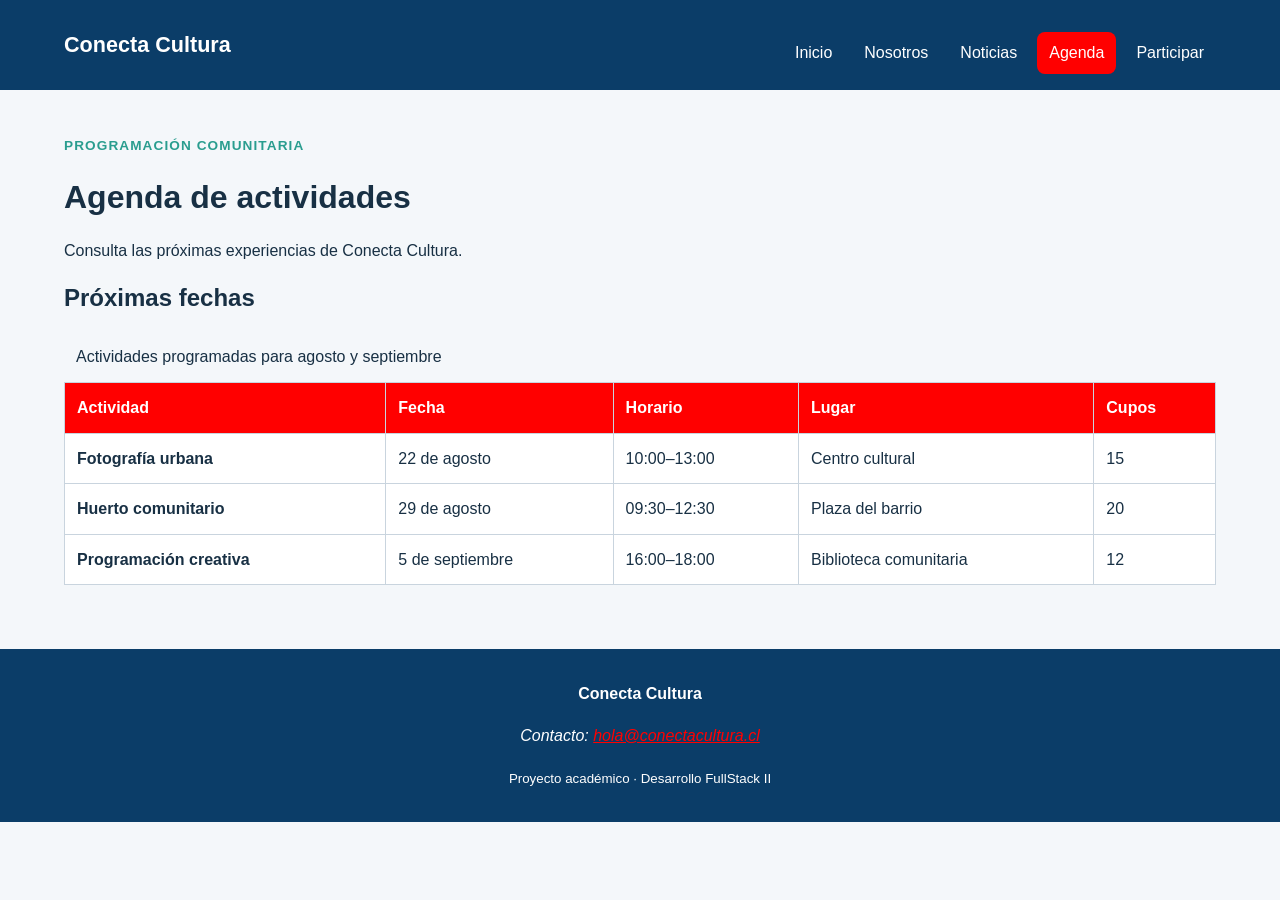
<file: agenda.html>
<!DOCTYPE html>
<html lang="es">
    <head>
        <meta charset="UTF-8">
        <meta name="viewport" content="width=device-width, initial-scale=1.0">
        <meta name="description" content="Talleres y actividades de Conecta Cultura">
        <title>Agenda | Conecta Cultura</title>
        <link rel="stylesheet" href="assets/css/estilos.css">
    </head>
    <body>
        <a class="salto-contenido" href="#contenido-principal">Ir al contenido</a>
        <header class="cabecera-sitio">
            <a class="marca" href="index.html">Conecta Cultura</a>
            <nav aria-label="Navegación principal">
                <ul class="menu">
                    <li><a href="index.html">Inicio</a></li>
                    <li><a href="nosotros.html">Nosotros</a></li>
                    <li><a href="noticias.html">Noticias</a></li>               
                    <li><a href="agenda.html" aria-current="page">Agenda</a></li>
                    <li><a href="participar.html" >Participar</a></li>
                </ul>
            </nav>
        </header>

        <main id="contenido-principal">
            <header class="encabezado-pagina">
                <p class="etiqueta">Programación comunitaria</p>
                <h1>Agenda de actividades</h1>
                <p>Consulta las próximas experiencias de Conecta Cultura.</p>
            </header>

            <section aria-labelledby="titulo-agenda">
                <h2 id="titulo-agenda">Próximas fechas</h2>
                <div class="tabla-contenedor" tabindex="0"
                    aria-label="Agenda desplazable horizontalmente">
                    <table>
                        <caption>Actividades programadas para agosto y septiembre</caption>
                        <thead>
                            <tr>
                                <th scope="col">Actividad</th>
                                <th scope="col">Fecha</th>
                                <th scope="col">Horario</th>
                                <th scope="col">Lugar</th>
                                <th scope="col">Cupos</th>
                            </tr>
                        </thead>
                        <tbody>
                            <tr>
                                <th scope="row">Fotografía urbana</th>
                                <td><time datetime="2026-08-22">22 de agosto</time></td>
                                <td><time datetime="10:00">10:00</time>–13:00</td>
                                <td>Centro cultural</td>
                                <td>15</td>
                            </tr>
                            <tr>
                                <th scope="row">Huerto comunitario</th>
                                <td><time datetime="2026-08-29">29 de agosto</time></td>
                                <td><time datetime="09:30">09:30</time>–12:30</td>
                                <td>Plaza del barrio</td>
                                <td>20</td>
                            </tr>
                            <tr>
                                <th scope="row">Programación creativa</th>
                                <td><time datetime="2026-09-05">5 de septiembre</time></td>
                                <td><time datetime="16:00">16:00</time>–18:00</td>
                                <td>Biblioteca comunitaria</td>
                                <td>12</td>
                            </tr>
                        </tbody>
                    </table>
                </div>
            </section>
        </main>

        <footer class="pie-sitio">
            <p><strong>Conecta Cultura</strong></p>
            <address>Contacto: <a
            href="mailto:hola@conectacultura.cl">hola@conectacultura.cl</a></address>
            <p><small>Proyecto académico · Desarrollo FullStack II</small></p>
        </footer>

        <script src="assets/js/menu.js"></script>
        <script src="assets/js/app.js"></script>
    </body>
</html>
</file>
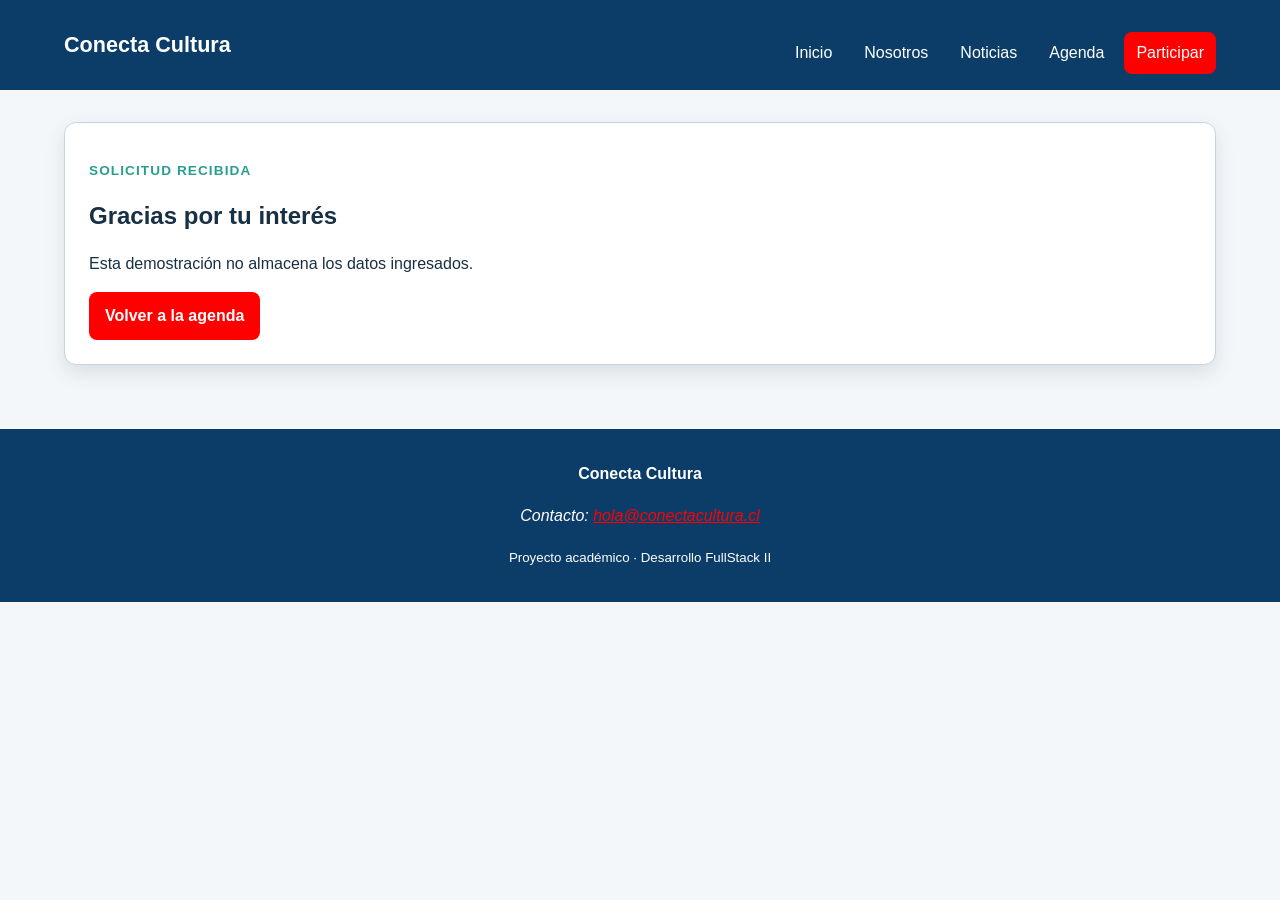
<file: confirmacion.html>
<!DOCTYPE html>
<html lang="es">
    <head>
        <meta charset="UTF-8">
        <meta name="viewport" content="width=device-width, initial-scale=1.0">
        <meta name="description" content="Talleres y actividades de Conecta Cultura">
        <title>Noticias | Conecta Cultura</title>
        <link rel="stylesheet" href="assets/css/estilos.css">
    </head>
    <body>
        <a class="salto-contenido" href="#contenido-principal">Ir al contenido</a>
        <header class="cabecera-sitio">
            <a class="marca" href="index.html">Conecta Cultura</a>
            <nav aria-label="Navegación principal">
                <ul class="menu">
                    <li><a href="index.html">Inicio</a></li>
                    <li><a href="nosotros.html">Nosotros</a></li>
                    <li><a href="noticias.html" >Noticias</a></li>
                    <li><a href="agenda.html">Agenda</a></li>
                    <li><a href="participar.html" aria-current="page" >Participar</a></li>
                </ul>
            </nav>
        </header>
        
        <main id="contenido-principal">
            <section class="mensaje-confirmacion">
                <p class="etiqueta">Solicitud recibida</p>
                <h1>Gracias por tu interés</h1>
                <p>Esta demostración no almacena los datos ingresados.</p>
                <a class="boton" href="agenda.html">Volver a la agenda</a>
            </section>
        </main>


        <footer class="pie-sitio">
            <p><strong>Conecta Cultura</strong></p>
            <address>Contacto: <a
            href="mailto:hola@conectacultura.cl">hola@conectacultura.cl</a></address>
            <p><small>Proyecto académico · Desarrollo FullStack II</small></p>
        </footer>

        <script src="assets/js/menu.js"></script>
        <script src="assets/js/app.js"></script>
    </body>
</html>
</file>
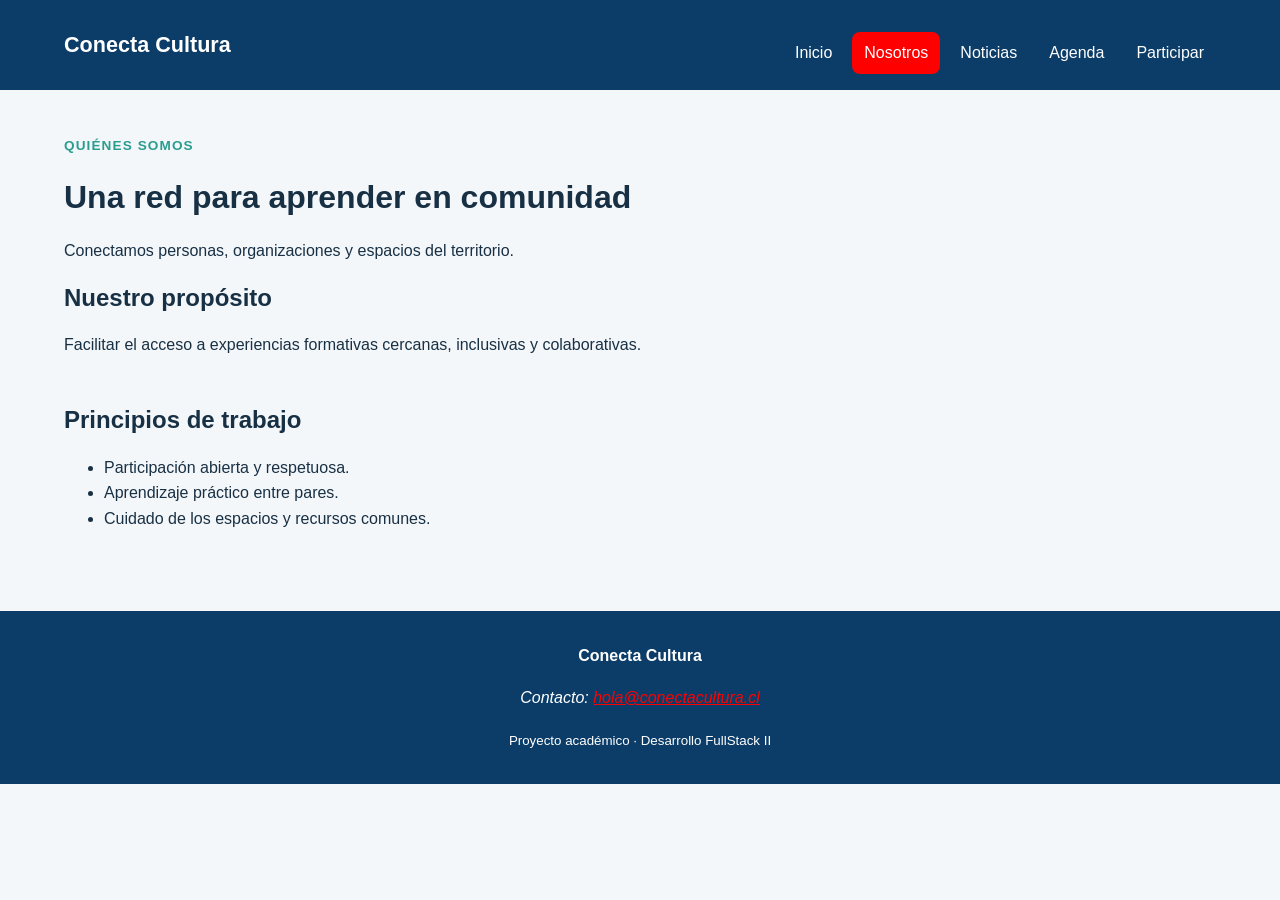
<file: nosotros.html>
<!DOCTYPE html>
<html lang="es">
    <head>
        <meta charset="UTF-8">
        <meta name="viewport" content="width=device-width, initial-scale=1.0">
        <meta name="description" content="Talleres y actividades de Conecta Cultura">
        <title>Nosotros | Conecta Cultura</title>
        <link rel="stylesheet" href="assets/css/estilos.css">
    </head>
    <body>
        <a class="salto-contenido" href="#contenido-principal">Ir al contenido</a>
        <header class="cabecera-sitio">
            <a class="marca" href="index.html">Conecta Cultura</a>
            <nav aria-label="Navegación principal">
                <ul class="menu">
                    <li><a href="index.html">Inicio</a></li>
                    <li><a href="nosotros.html" aria-current="page" >Nosotros</a></li>
                    <li><a href="noticias.html">Noticias</a></li>
                    <li><a href="agenda.html">Agenda</a></li>
                    <li><a href="participar.html" >Participar</a></li>
                </ul>
            </nav>
        </header>
        
        <main id="contenido-principal">
            <header class="encabezado-pagina">
                <p class="etiqueta">Quiénes somos</p>
                <h1>Una red para aprender en comunidad</h1>
                <p>Conectamos personas, organizaciones y espacios del territorio.</p>
            </header>
            <section aria-labelledby="titulo-proposito">
                <h2 id="titulo-proposito">Nuestro propósito</h2>
                <p>Facilitar el acceso a experiencias formativas cercanas,
                inclusivas y colaborativas.</p>
            </section>
            <section aria-labelledby="titulo-principios">
                <h2 id="titulo-principios">Principios de trabajo</h2>
                <ul>
                    <li>Participación abierta y respetuosa.</li>
                    <li>Aprendizaje práctico entre pares.</li>
                    <li>Cuidado de los espacios y recursos comunes.</li>
                </ul>
            </section>
        </main>

        <footer class="pie-sitio">
            <p><strong>Conecta Cultura</strong></p>
            <address>Contacto: <a
            href="mailto:hola@conectacultura.cl">hola@conectacultura.cl</a></address>
            <p><small>Proyecto académico · Desarrollo FullStack II</small></p>
        </footer>

        <script src="assets/js/menu.js"></script>
        <script src="assets/js/app.js"></script>
    </body>
</html>
</file>
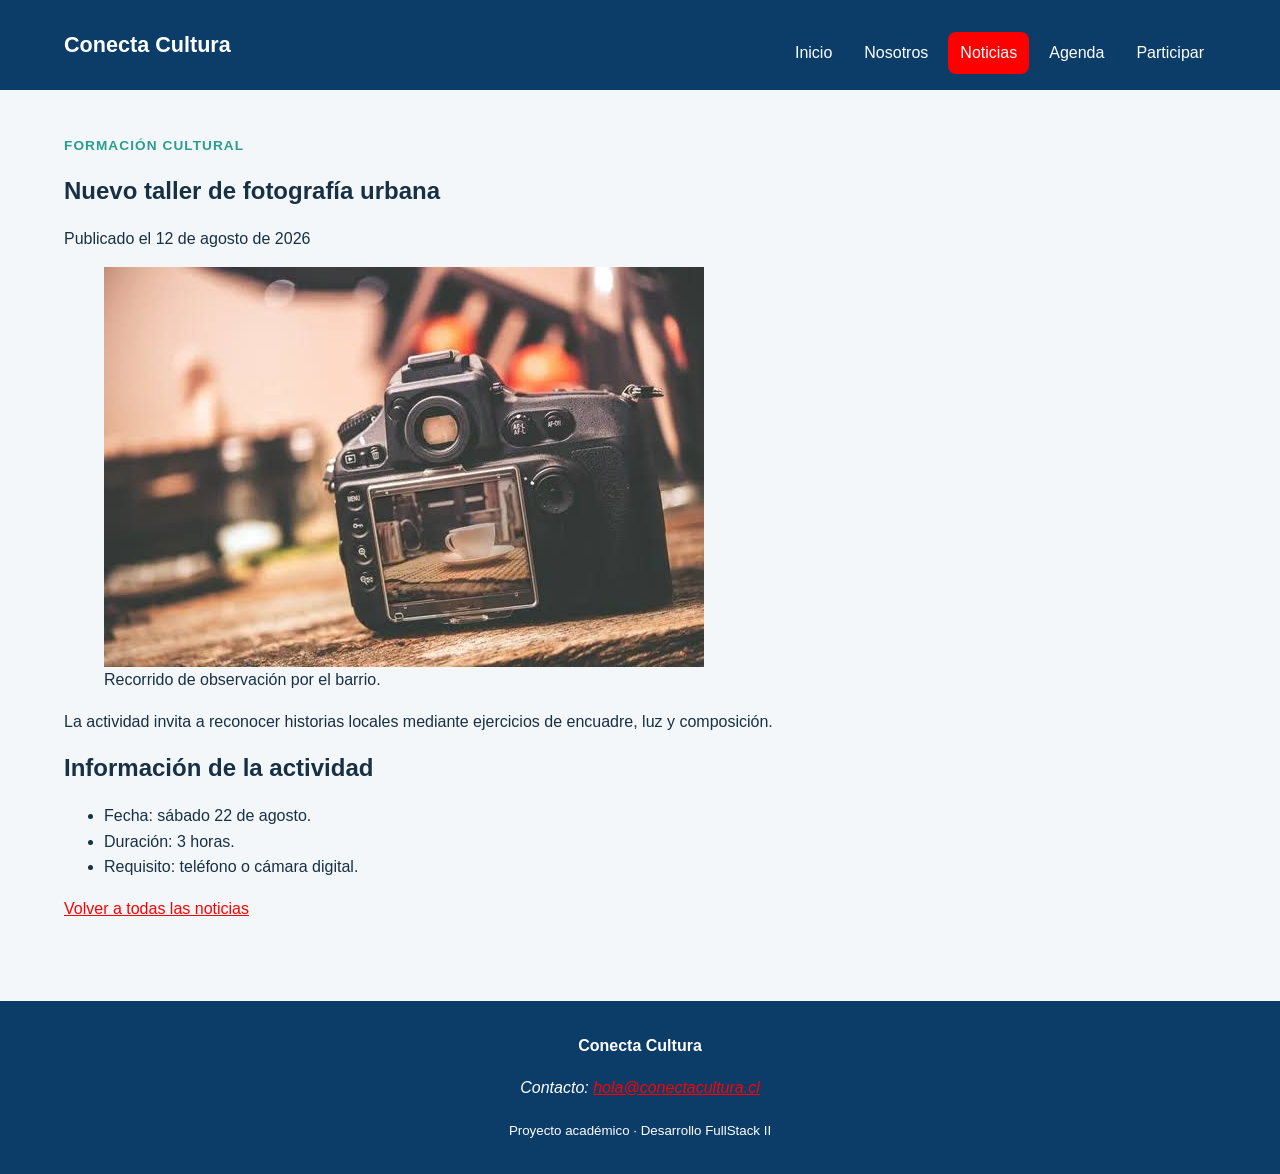
<file: noticia-detalle-1.html>
<!DOCTYPE html>
<html lang="es">
    <head>
        <meta charset="UTF-8">
        <meta name="viewport" content="width=device-width, initial-scale=1.0">
        <meta name="description" content="Talleres y actividades de Conecta Cultura">
        <title>Foto | Conecta Cultura</title>
        <link rel="stylesheet" href="assets/css/estilos.css">
    </head>
    <body>
        <a class="salto-contenido" href="#contenido-principal">Ir al contenido</a>
        <header class="cabecera-sitio">
            <a class="marca" href="index.html">Conecta Cultura</a>
            <nav aria-label="Navegación principal">
                <ul class="menu">
                    <li><a href="index.html">Inicio</a></li>
                    <li><a href="nosotros.html">Nosotros</a></li>
                    <li><a href="noticias.html" aria-current="page" >Noticias</a></li>
                    <li><a href="agenda.html">Agenda</a></li>
                    <li><a href="participar.html" >Participar</a></li>
                </ul>
            </nav>
        </header>
        
    <main id="contenido-principal">
        <article class="noticia-completa">
            <header>
                <p class="etiqueta">Formación cultural</p>
                <h1>Nuevo taller de fotografía urbana</h1>
                <p>Publicado el <time datetime="2026-08-12">12 de agosto de 2026</time></p>
            </header>

            <figure>
                <img src="assets/img/camaraman.jpg"
                    alt="Grupo observando edificios durante una salida fotográfica">
                <figcaption>Recorrido de observación por el barrio.</figcaption>
            </figure>

            <p>La actividad invita a reconocer historias locales mediante
            ejercicios de encuadre, luz y composición.</p>
            <h2>Información de la actividad</h2>
            <ul>
                <li>Fecha: sábado 22 de agosto.</li>
                <li>Duración: 3 horas.</li>
                <li>Requisito: teléfono o cámara digital.</li>
            </ul>
            <p><a href="noticias.html">Volver a todas las noticias</a></p>
        </article>
    </main>


        <footer class="pie-sitio">
            <p><strong>Conecta Cultura</strong></p>
            <address>Contacto: <a
            href="mailto:hola@conectacultura.cl">hola@conectacultura.cl</a></address>
            <p><small>Proyecto académico · Desarrollo FullStack II</small></p>
        </footer>

        <script src="assets/js/menu.js"></script>
        <script src="assets/js/app.js"></script>
    </body>
</html>
</file>
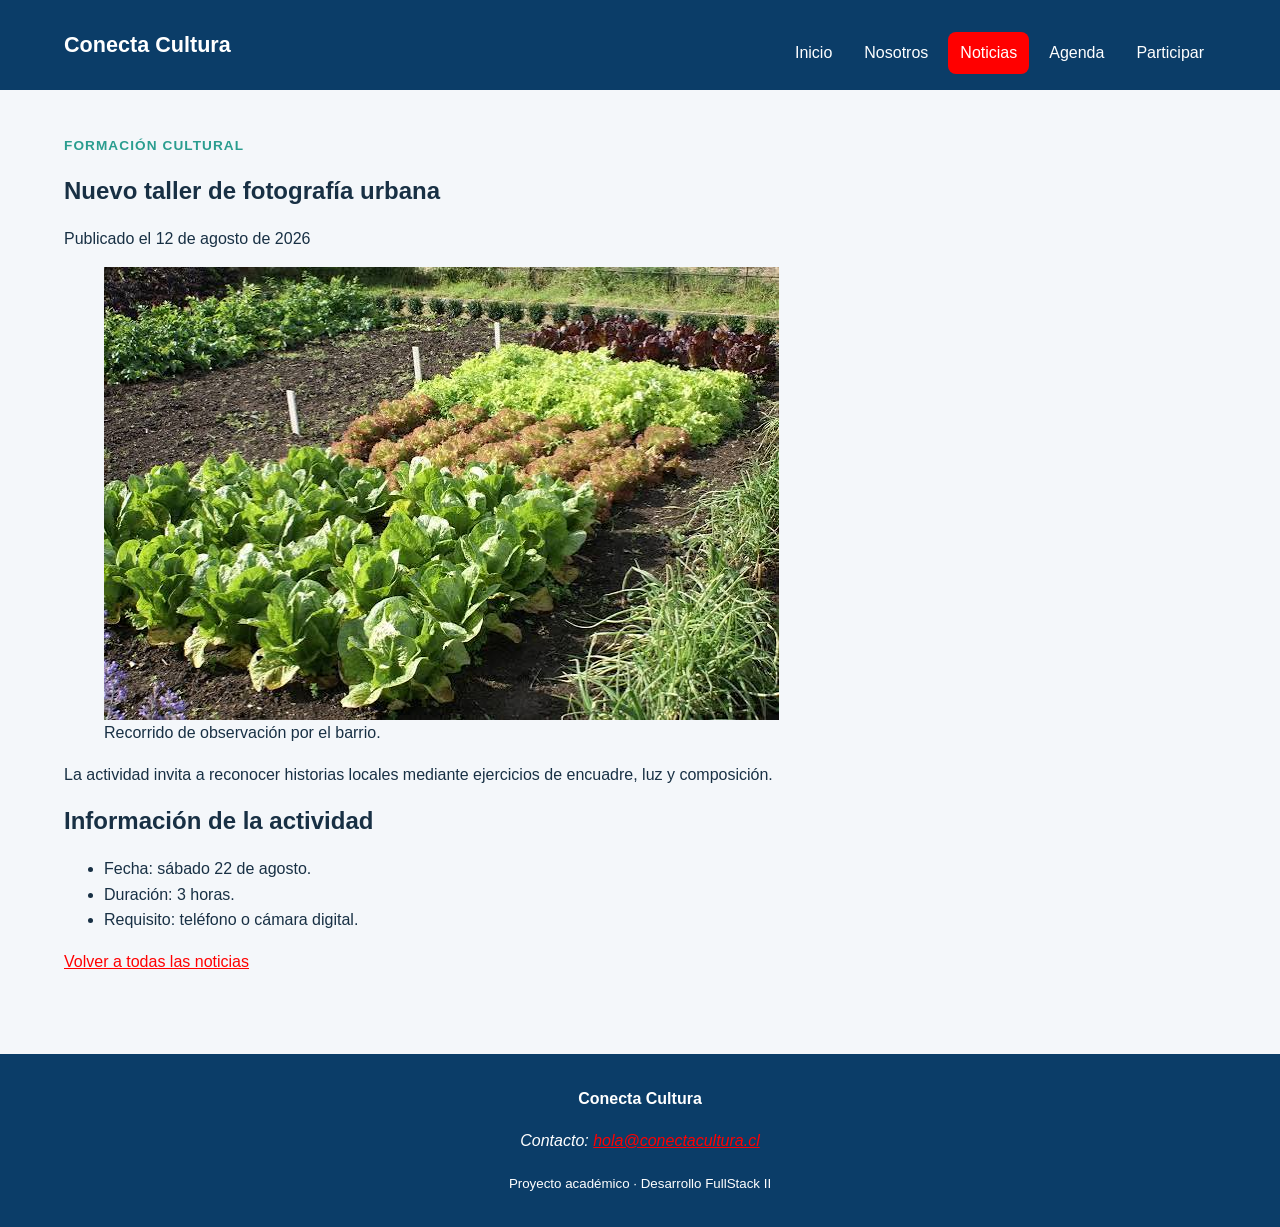
<file: noticia-detalle-2.html>
<!DOCTYPE html>
<html lang="es">
    <head>
        <meta charset="UTF-8">
        <meta name="viewport" content="width=device-width, initial-scale=1.0">
        <meta name="description" content="Talleres y actividades de Conecta Cultura">
        <title>Huerto | Conecta Cultura</title>
        <link rel="stylesheet" href="assets/css/estilos.css">
    </head>
    <body>
        <a class="salto-contenido" href="#contenido-principal">Ir al contenido</a>
        <header class="cabecera-sitio">
            <a class="marca" href="index.html">Conecta Cultura</a>
            <nav aria-label="Navegación principal">
                <ul class="menu">
                    <li><a href="index.html">Inicio</a></li>
                    <li><a href="nosotros.html">Nosotros</a></li>
                    <li><a href="noticias.html" aria-current="page" >Noticias</a></li>
                    <li><a href="agenda.html">Agenda</a></li>
                    <li><a href="participar.html" >Participar</a></li>
                </ul>
            </nav>
        </header>
        
    <main id="contenido-principal">
        <article class="noticia-completa">
            <header>
                <p class="etiqueta">Formación cultural</p>
                <h1>Nuevo taller de fotografía urbana</h1>
                <p>Publicado el <time datetime="2026-08-12">12 de agosto de 2026</time></p>
            </header>

            <figure>
                <img src="assets/img/Huerto.jpg"
                    alt="Grupo observando edificios durante una salida fotográfica">
                <figcaption>Recorrido de observación por el barrio.</figcaption>
            </figure>

            <p>La actividad invita a reconocer historias locales mediante
            ejercicios de encuadre, luz y composición.</p>
            <h2>Información de la actividad</h2>
            <ul>
                <li>Fecha: sábado 22 de agosto.</li>
                <li>Duración: 3 horas.</li>
                <li>Requisito: teléfono o cámara digital.</li>
            </ul>
            <p><a href="noticias.html">Volver a todas las noticias</a></p>
        </article>
    </main>


        <footer class="pie-sitio">
            <p><strong>Conecta Cultura</strong></p>
            <address>Contacto: <a
            href="mailto:hola@conectacultura.cl">hola@conectacultura.cl</a></address>
            <p><small>Proyecto académico · Desarrollo FullStack II</small></p>
        </footer>

        <script src="assets/js/menu.js"></script>
        <script src="assets/js/app.js"></script>
    </body>
</html>
</file>
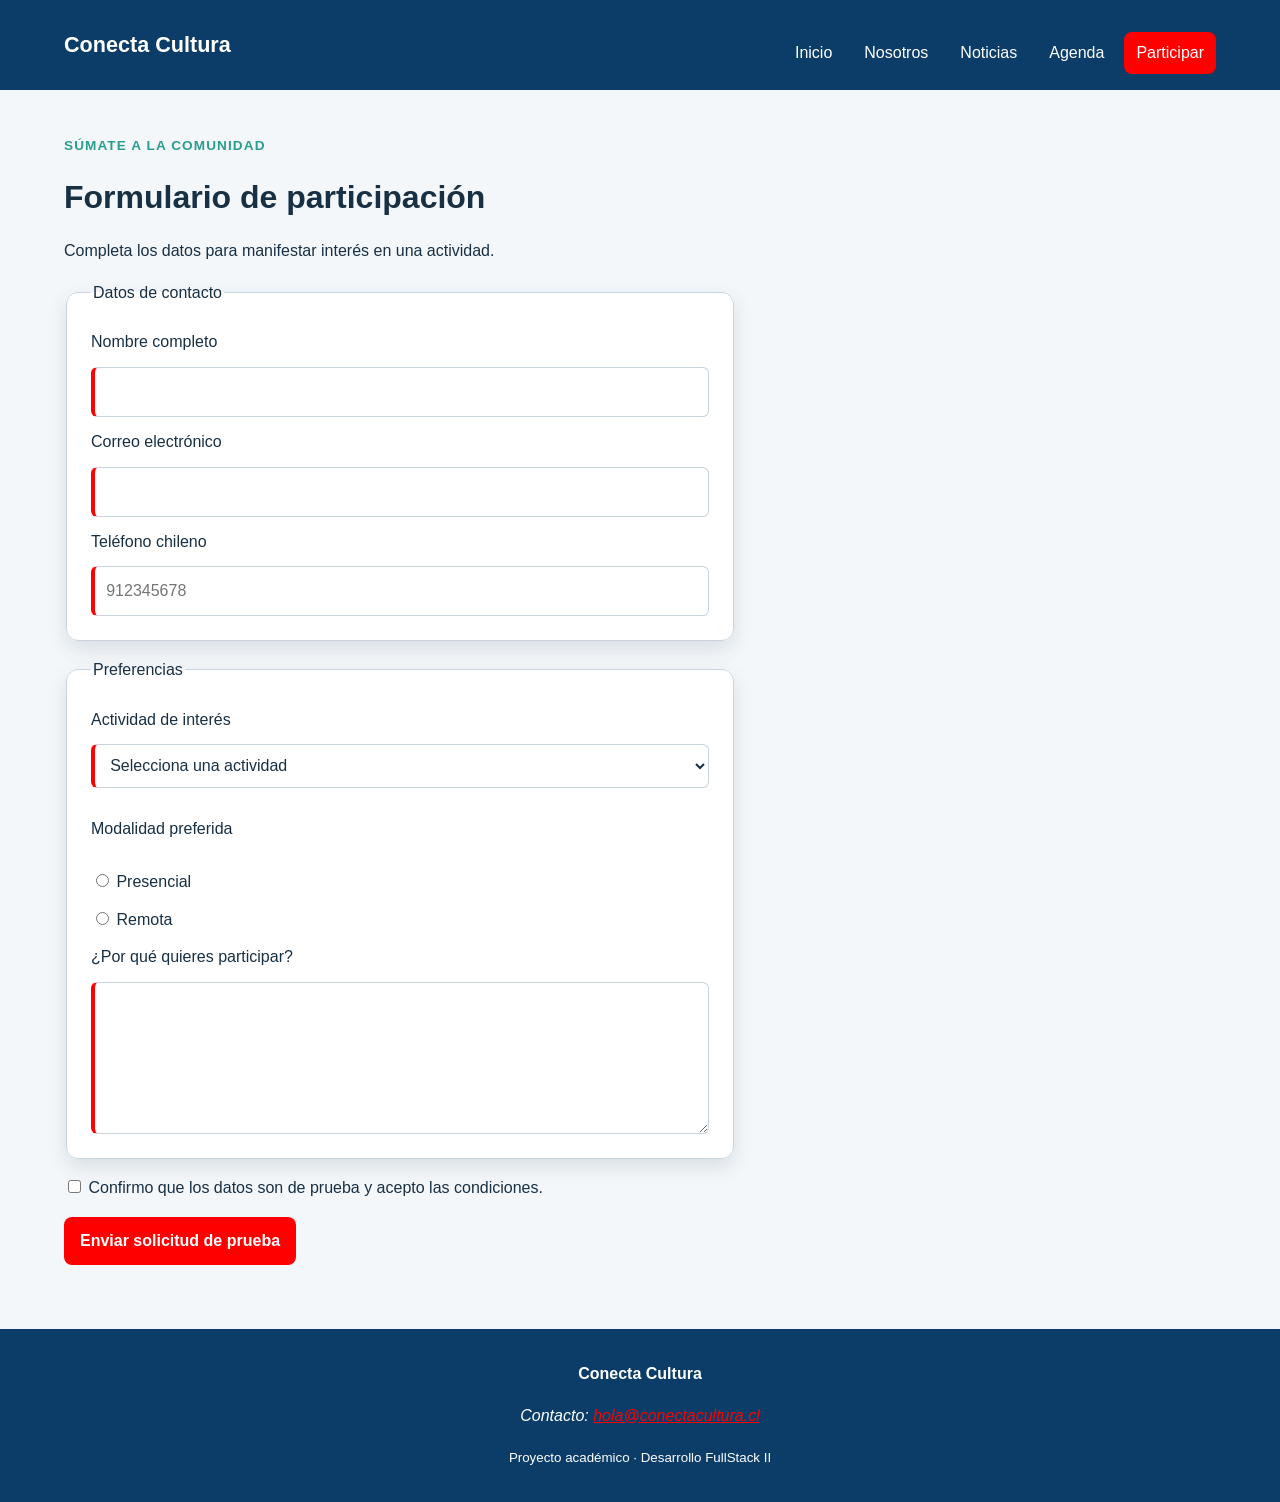
<file: participar.html>
<!DOCTYPE html>
<html lang="es">
    <head>
        <meta charset="UTF-8">
        <meta name="viewport" content="width=device-width, initial-scale=1.0">
        <meta name="description" content="Talleres y actividades de Conecta Cultura">
        <title>Agenda | Conecta Cultura</title>
        <link rel="stylesheet" href="assets/css/estilos.css">
    </head>
    <body>
        <a class="salto-contenido" href="#contenido-principal">Ir al contenido</a>
        <header class="cabecera-sitio">
            <a class="marca" href="index.html">Conecta Cultura</a>
            <nav aria-label="Navegación principal">
                <ul class="menu">
                    <li><a href="index.html">Inicio</a></li>
                    <li><a href="nosotros.html">Nosotros</a></li>
                    <li><a href="noticias.html">Noticias</a></li>
                    <li><a href="agenda.html">Agenda</a></li>
                    <li><a href="participar.html" aria-current="page">Participar</a></li>
                </ul>
            </nav>
        </header>

        <main id="contenido-principal">
            <header class="encabezado-pagina">
                <p class="etiqueta">Súmate a la comunidad</p>
                <h1>Formulario de participación</h1>
                <p>Completa los datos para manifestar interés en una actividad.</p>
            </header>

            <form class="formulario" action="confirmacion.html" method="get">
                <fieldset>
                <legend>Datos de contacto</legend>

                <label for="nombre">Nombre completo</label>
                <input id="nombre" name="nombre" type="text"
                        autocomplete="name" minlength="3" maxlength="80" required>

                <label for="correo">Correo electrónico</label>
                <input id="correo" name="correo" type="email"
                        autocomplete="email" required>

                <label for="telefono">Teléfono chileno</label>
                <input id="telefono" name="telefono" type="tel"
                        autocomplete="tel" placeholder="912345678"
                        pattern="[0-9]{9}" title="Ingresa 9 dígitos" required>
                </fieldset>

                <fieldset>
                <legend>Preferencias</legend>

                <label for="actividad">Actividad de interés</label>
                <select id="actividad" name="actividad" required>
                    <option value="">Selecciona una actividad</option>
                    <option value="fotografia">Fotografía urbana</option>
                    <option value="huerto">Huerto comunitario</option>
                    <option value="programacion">Programación creativa</option>
                </select>

                <p>Modalidad preferida</p>
                <label><input type="radio" name="modalidad"
                                value="presencial" required> Presencial</label>
                <label><input type="radio" name="modalidad"
                                value="remota"> Remota</label>

                <label for="motivacion">¿Por qué quieres participar?</label>
                <textarea id="motivacion" name="motivacion"
                            rows="5" minlength="20" maxlength="500" required></textarea>
                </fieldset>

                <label>
                <input type="checkbox" name="acepta_condiciones" required>
                Confirmo que los datos son de prueba y acepto las condiciones.
                </label>

                <button type="submit">Enviar solicitud de prueba</button>
            </form>
        </main>


        <footer class="pie-sitio">
            <p><strong>Conecta Cultura</strong></p>
            <address>Contacto: <a
            href="mailto:hola@conectacultura.cl">hola@conectacultura.cl</a></address>
            <p><small>Proyecto académico · Desarrollo FullStack II</small></p>
        </footer>

        <script src="assets/js/menu.js"></script>
        <script src="assets/js/app.js"></script>
    </body>
</html>
</file>
<file: assets/css/estilos.css>
/* 1. Variables */
:root {
  --color-primario: #ff0000;
  --color-primario-oscuro: #0b3d68;
  --color-secundario: #2a9d8f;
  --color-acento: #f4a261;
  --color-texto: #183044;
  --color-texto-suave: #526575;
  --color-fondo: #f4f7fa;
  --color-superficie: #ffffff;
  --color-borde: #c9d4de;
  --fuente-base: Arial, Helvetica, sans-serif;
  --radio: 0.75rem;
  --sombra: 0 0.5rem 1.25rem rgb(20 48 68 / 12%);
  --ancho-contenido: 72rem;
}
*,
*::before,
*::after {
  box-sizing: border-box;
}

/* 2. Base y tipografía */
html {
  scroll-behavior: smooth;
}

body {
  margin: 0;
  color: var(--color-texto);
  background: var(--color-fondo);
  font-family: var(--fuente-base);
  font-size: 1rem;
  line-height: 1.6;
}

img,
video {
  display: block;
  max-width: 100%;
  height: auto;
}

a {
  color: var(--color-primario);
}

h1,
h2,
h3 {
  line-height: 1.2;
  text-wrap: balance;
}

main {
  width: min(100% - 2rem, var(--ancho-contenido));
  margin-inline: auto;
}

main {
  padding-block: 2rem 4rem;
}

section + section {
  margin-top: 3rem;
}

/* 3. Estructura */
.pie-sitio{
  padding: 1rem max(1rem, calc((100% - var(--ancho-contenido)) / 2));
  color: #ffffff;
  background: var(--color-primario-oscuro);
  text-align: center;
}

/* 4. Navegación */
.cabecera-sitio {
  padding: 1rem max(1rem, calc((100% - var(--ancho-contenido)) / 2));
  color: #ffffff;
  background: var(--color-primario-oscuro);
}

.marca {
  color: #ffffff;
  font-size: 1.35rem;
  font-weight: 700;
  text-decoration: none;
}

.menu {
  display: flex;
  flex-wrap: wrap;
  gap: 0.5rem;
  margin: 1rem 0 0;
  padding: 0;
  list-style: none;
}

.cabecera-sitio {
  display: flex;
  flex-direction: column;
  gap: 1rem;
}

.menu {
  display: flex;
  flex-direction: column;
  gap: 0.5rem;
}

@media (min-width: 48rem) {
  .cabecera-sitio {
    flex-direction: row;
    justify-content: space-between;
    align-items: center;
  }

  .menu {
    flex-direction: row;
    flex-wrap: wrap;
  }
}




.menu a {
  display: inline-block;
  padding: 0.5rem 0.75rem;
  color: #ffffff;
  border-radius: 0.5rem;
  text-decoration: none;
}

.menu a:hover,
.menu a[aria-current="page"] {
  background: var(--color-primario);
}

/* 5. Componentes */
.etiqueta {
  margin-bottom: 0.25rem;
  color: var(--color-secundario);
  font-size: 0.85rem;
  font-weight: 700;
  letter-spacing: 0.08em;
  text-transform: uppercase;
}

.tarjeta,
.mensaje-confirmacion,
.formulario fieldset {
  padding: 1.5rem;
  background: var(--color-superficie);
  border: 1px solid var(--color-borde);
  border-radius: var(--radio);
  box-shadow: var(--sombra);
}

.grilla-tarjetas {
  display: grid;
  grid-template-columns: 1fr;
  gap: 1.5rem;
}

@media (min-width: 48rem) {
  .grilla-tarjetas {
    grid-template-columns: 1fr 1fr;
  }
}


.tarjeta {
  margin-bottom: 1.5rem;
}

.boton,
button {
  display: inline-block;
  width: fit-content;
  padding: 0.7rem 1rem;
  color: #ffffff;
  background: var(--color-primario);
  border: 0;
  border-radius: 0.5rem;
  font: inherit;
  font-weight: 700;
  text-decoration: none;
  cursor: pointer;
}

.boton:hover,
button:hover {
  background: var(--color-primario-oscuro);
}

/* 6. Tablas y formularios */
.tabla-contenedor {
  max-width: 100%;
  overflow-x: auto;
}

table {
  width: 100%;
  border-collapse: collapse;
  background: var(--color-superficie);
}

caption,
th,
td {
  padding: 0.75rem;
  text-align: left;
}

th,
td {
  border: 1px solid var(--color-borde);
}

thead {
  color: #ffffff;
  background: var(--color-primario);
}

.formulario {
  display: grid;
  gap: 1rem;
  max-width: 42rem;
}

.formulario fieldset {
  display: grid;
  gap: 0.75rem;
}

.formulario input,
.formulario select,
.formulario textarea {
  width: 100%;
  padding: 0.7rem;
  color: inherit;
  background: #ffffff;
  border: 1px solid var(--color-borde);
  border-radius: 0.4rem;
  font: inherit;
}

.formulario input[type="radio"],
.formulario input[type="checkbox"] {
  width: auto;
}

/* 7. Multimedia y utilidades */
:focus-visible {
  outline: 3px solid var(--color-acento);
  outline-offset: 3px;
}

input:required,
select:required,
textarea:required {
  border-left: 0.3rem solid var(--color-primario);
}

input:focus,
select:focus,
textarea:focus {
  border-color: var(--color-primario);
}

.salto-contenido {
  position: absolute;
  padding: 0.6rem 1rem;
  color: #ffffff;
  background: var(--color-primario-oscuro);
  transform: translateY(-150%);
}

.salto-contenido:focus {
  transform: translateY(0);
}

.destacado {
  color: #8a4b08;
  background-color: #fff3cd;
  padding: 1rem;
  border-left: 0.35rem solid #d97706;
}

.boton-menu {
  display: inline-block;
  padding: 0.65rem 0.85rem;
  font-size: 1.5rem;
  background-color: #0011ff;
  border: 0.1rem solid #1f4b5b;
  border-radius: 0.35rem;
  cursor: pointer;
}

.menu {
  display: none;
  flex-direction: column;
  gap: 0.5rem;
}

.menu.menu-abierto {
  display: flex;
}

@media (min-width: 768px) {
  .boton-menu {
    display: none;
  }

  .menu {
    display: flex;
    flex-direction: row;
  }
}

.aviso-cupos {
  color: #8a4b08;
  font-weight: 700;
}

.actividad-completa {
  color: #b42318;
  font-weight: 700;
}
</file>
